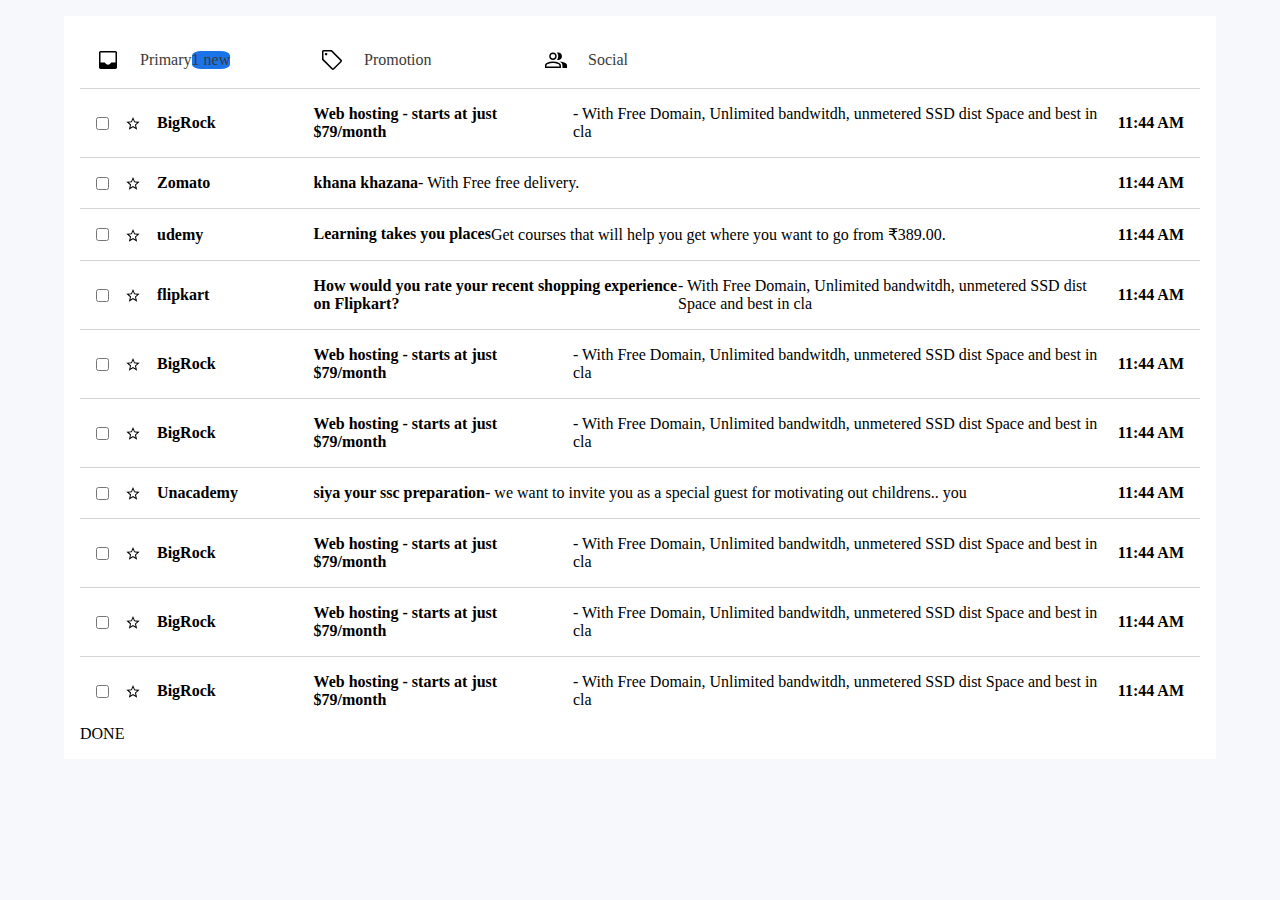
<file: index.html>
<!DOCTYPE html>
<html lang="en">
<head>
    <meta charset="UTF-8">
    <meta http-equiv="X-UA-Compatible" content="IE=edge">
    <meta name="viewport" content="width=, initial-scale=1.0">
    <title>Document</title>
    <link rel="stylesheet" href="./style.css">
</head>
<body>
<!--Start     
    TODO
    color 
    font imags
blue:#1A73E8
grey--#3A3A3A
#F2F2F2
hover #0B57D0
-->
<div class="main">
    <div class="main2">
        <div class="container">
            <img src="./image/primary.svg" alt="" class="primary">
            <p> Primary</p>
            <div class="notif">1 new</div>
        </div>
        <div class="container">
            <img src="./image/tag.svg" alt="" class="primary">
            <p>Promotion</p>
        </div>
        <div class="container"> 
            <img src="./image/social.svg" alt="" class="primary">
            <p>Social</p>
        </div>
    </div>
    <div class="main3">
        <div class="fst">
            <input type="checkbox">
            <img src="./image/star.svg" alt="" class="main3img">
            <b>BigRock</b>
        </div>
        <div class="snd"> 
            <b> Web hosting - starts at just $79/month </b>- With Free Domain, Unlimited bandwitdh, unmetered SSD dist Space and best in cla</div>
            <div class="3rd"> <b>11:44 AM</b>
            </div>

    </div>
    <div class="main3">
        <div class="fst">
            <input type="checkbox">
            <img src="./image/star.svg" alt="" class="main3img">
            <b>Zomato</b>
        </div>
        <div class="snd"> 
            <b> khana khazana </b>- With Free free delivery.</div>
            <div class="3rd"> <b>11:44 AM</b>
            </div>

    </div>
    <div class="main3">
        <div class="fst">
            <input type="checkbox">
            <img src="./image/star.svg" alt="" class="main3img">
            <b>udemy</b>
        </div>
        <div class="snd"> 
            <b> Learning takes you places </b>
                Get courses that will help you get where you want to go from ₹389.00.</div>
            <div class="3rd"> <b>11:44 AM</b>
            </div>

    </div><div class="main3">
        <div class="fst">
            <input type="checkbox">
            <img src="./image/star.svg" alt="" class="main3img">
            <b>flipkart</b>
        </div>
        <div class="snd"> 
            <b> How would you rate your recent shopping experience on Flipkart?</b>- With Free Domain, Unlimited bandwitdh, unmetered SSD dist Space and best in cla</div>
            <div class="3rd"> <b>11:44 AM</b>
            </div>

    </div><div class="main3">
        <div class="fst">
            <input type="checkbox">
            <img src="./image/star.svg" alt="" class="main3img">
            <b>BigRock</b>
        </div>
        <div class="snd"> 
            <b> Web hosting - starts at just $79/month </b>- With Free Domain, Unlimited bandwitdh, unmetered SSD dist Space and best in cla</div>
            <div class="3rd"> <b>11:44 AM</b>
            </div>

    </div><div class="main3">
        <div class="fst">
            <input type="checkbox">
            <img src="./image/star.svg" alt="" class="main3img">
            <b>BigRock</b>
        </div>
        <div class="snd"> 
            <b> Web hosting - starts at just $79/month </b>- With Free Domain, Unlimited bandwitdh, unmetered SSD dist Space and best in cla</div>
            <div class="3rd"> <b>11:44 AM</b>
            </div>

    </div><div class="main3">
        <div class="fst">
            <input type="checkbox">
            <img src="./image/star.svg" alt="" class="main3img">
            <b>Unacademy</b>
        </div>
        <div class="snd"> 
            <b> siya your ssc preparation </b>- we want to invite you as a special guest for motivating out childrens.. you</div>
            <div class="3rd"> <b>11:44 AM</b>
            </div>

    </div><div class="main3">
        <div class="fst">
            <input type="checkbox">
            <img src="./image/star.svg" alt="" class="main3img">
            <b>BigRock</b>
        </div>
        <div class="snd"> 
            <b> Web hosting - starts at just $79/month </b>- With Free Domain, Unlimited bandwitdh, unmetered SSD dist Space and best in cla</div>
            <div class="3rd"> <b>11:44 AM</b>
            </div>

    </div><div class="main3">
        <div class="fst">
            <input type="checkbox">
            <img src="./image/star.svg" alt="" class="main3img">
            <b>BigRock</b>
        </div>
        <div class="snd"> 
            <b> Web hosting - starts at just $79/month </b>- With Free Domain, Unlimited bandwitdh, unmetered SSD dist Space and best in cla</div>
            <div class="3rd"> <b>11:44 AM</b>
            </div>

    </div>
    <div class="main3">
        <div class="fst">
            <input type="checkbox">
            <img src="./image/star.svg" alt="" class="main3img">
            <b>BigRock</b>
        </div>
        <div class="snd"> 
            <b> Web hosting - starts at just $79/month </b>- With Free Domain, Unlimited bandwitdh, unmetered SSD dist Space and best in cla</div>
            <div class="3rd"> <b>11:44 AM</b>
            </div>

    </div>
    DONE
</div>

</body>
</html>
</file>
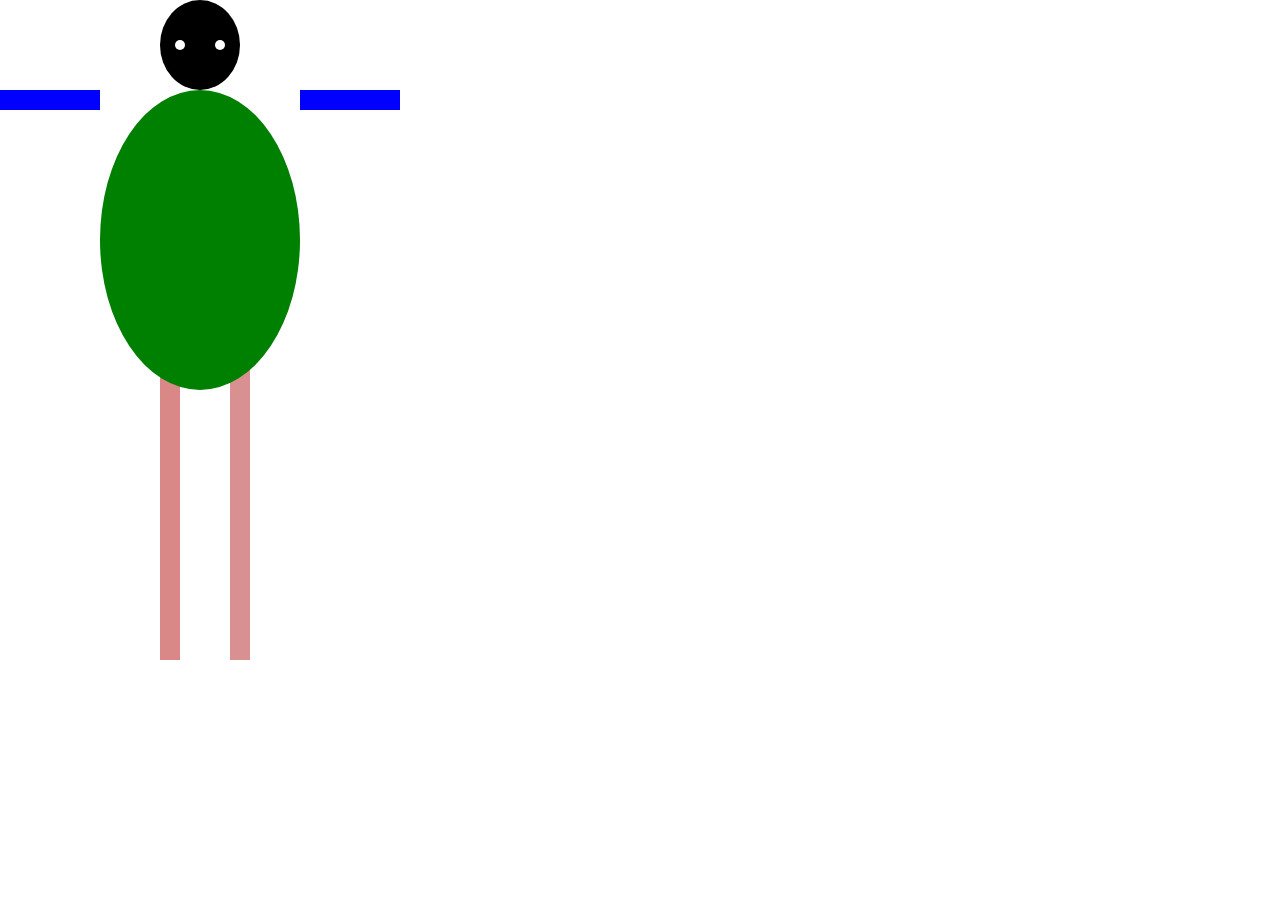
<file: snowman/index.html>
<!DOCTYPE html>
<html lang="en">
<head>
    <meta charset="UTF-8">
    <meta http-equiv="X-UA-Compatible" content="IE=edge">
    <meta name="viewport" content="width=device-width, initial-scale=1.0">
    <title>Document</title>
    <link rel="stylesheet" href="./style.css">
</head>
<body>
    <div class="snowman">
        <div class="head">
            <div class="eye"></div>
            <div class="eye"></div>
        </div>
        <div class="body">
            <div class="hand"></div>
            <div class="pet"></div>
            <div class="hand"></div>
        </div>
        <div class="leg"> 
            <div class="right"></div>
            <div class="left"></div>
        </div>
    </div>
</body>
</html>
</file>
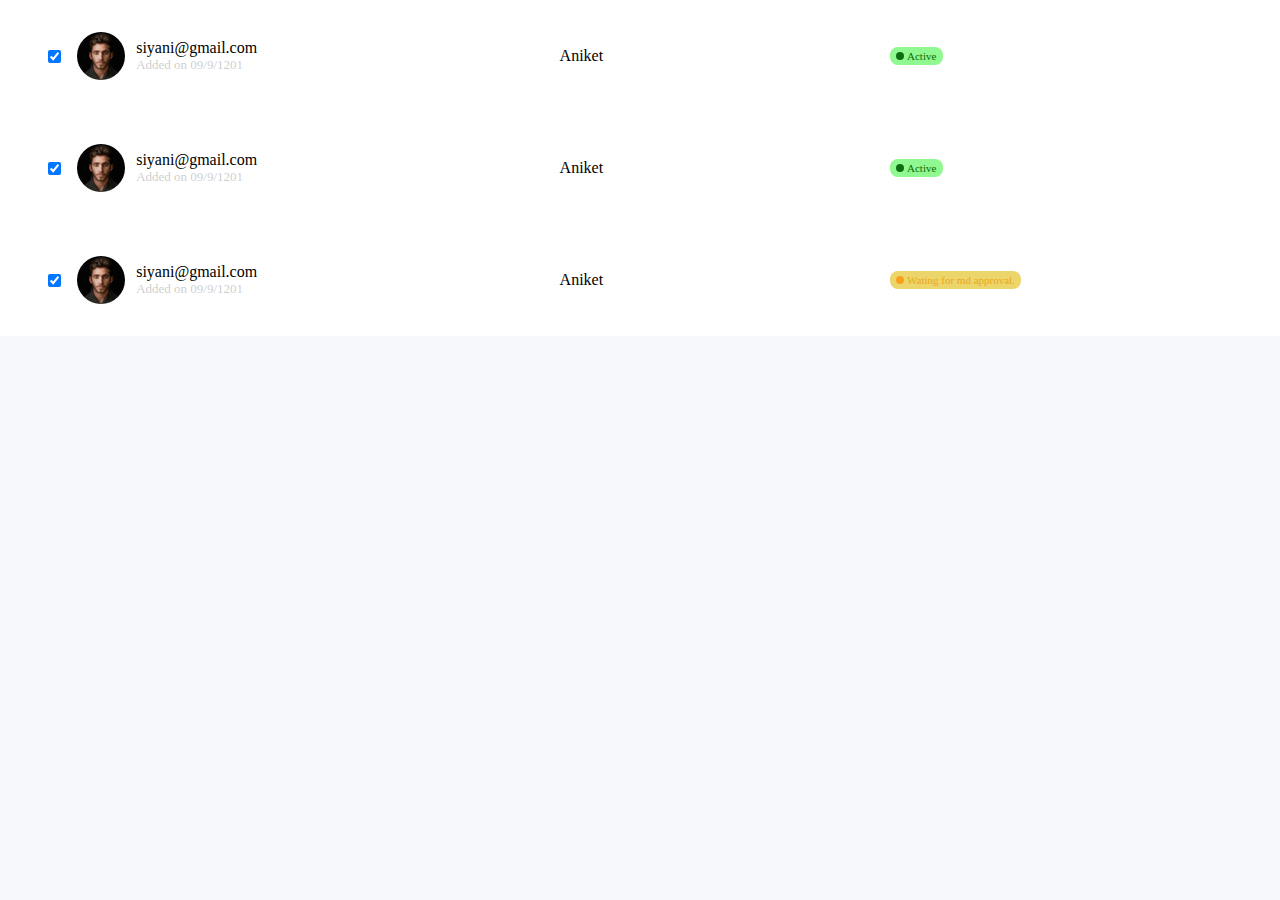
<file: page1.html>
<!DOCTYPE html>
<html lang="en">
<head>
    <meta charset="UTF-8">
    <meta http-equiv="X-UA-Compatible" content="IE=edge">
    <meta name="viewport" content="width=device-width, initial-scale=1.0">
    <title>tstt</title>
    <link rel="stylesheet" href="style.css">
</head>
<body>
    <div class="main_2">
        <div class="box">
            <input class="checkbox" checked="checked" type="checkbox" name="" id="">
            <img class="img" src="./icon.jfif" alt="" srcset="">
            <div class="grp">
                <p class="email">siyani@gmail.com</p>
                <p class="message">Added on 09/9/1201</p>
            </div>
        </div>

        <div class="box-m">Aniket</div>

        <div class="status">
            <div class="active ss">
                <div class="gol"></div>
                Active
            </div>
        </div>
    </div>
    <div class="main_2">
        <div class="box">
            <input class="checkbox" checked="checked" type="checkbox" name="" id="">
            <img class="img" src="./icon.jfif" alt="" srcset="">
            <div class="grp">
                <p class="email">siyani@gmail.com</p>
                <p class="message">Added on 09/9/1201</p>
            </div>
        </div>

        <div class="box-m">Aniket</div>

        <div class="status">
            <div class="active ss">
                <div class="gol"></div>
                Active
            </div>
        </div>
    </div>
    <div class="main_2">
        <div class="box">
            <input class="checkbox" checked="checked" type="checkbox" name="" id="">
            <img class="img" src="./icon.jfif" alt="" srcset="">
            <div class="grp">
                <p class="email">siyani@gmail.com</p>
                <p class="message">Added on 09/9/1201</p>
            </div>
        </div>

        <div class="box-m">Aniket</div>

        <div class="status">
            <div class="wating ss">
                <div class="gol-w "></div>
                Wating for md approval.
            </div>
        </div>
    </div>
</body>
</html>
</file>
<file: style.css>
*{
    margin: 0;
    padding: 0;
    box-sizing: border-box;
}

.main{
    background: white;
    padding: 1rem;
    margin: 1rem auto 0 auto;
    width: 90%;

}
.main2{
    display: flex;
    
    
    

}
.primary{
    width: 1.5rem;
    height: 1.5rem;
    margin-right: 20px;
}
.primary:hover{
    color: #1A73E8;

    
}
.container:hover{
    background-color: #f2f2f2;
}
.container{
    display: flex;
    width: 20%;
    color:#3A3A3A ;
    align-items: center;
    padding: 1rem;
    
}
p:hover{
    color:#1A73E8;
}
body{
    background: #f6f8fc;
}
.main3{
    display: flex;
    align-items: center;
    justify-content: space-between;
    border: solid #8686865b .5px;
    border-left: 0;
    border-right: 0;
    padding: 1rem;
    border-bottom: 0;
}
.fst{
    display: flex;
    align-items: center;
    width: 20%;
}
.main3img{
    width: 1rem;
    height: 1rem;
    margin: auto 1rem;
    
    
    

}
.snd{
    display: flex;
    flex: 1;
    

}
.notif{
    background: #1A73E8;
    border-radius: 25%;
}
/* .main3>.snd{
    color: #696969b7;
    font-weight: bold;
} */
.main3>b{
        color:#050505 ;

} 

.img{
    width: 3rem;
    height: 3rem;
    border-radius: 100rem;
    margin-right: .7rem;
}
.box{
    display: flex;
   
    align-items: center;
    padding: 1rem;
    
}

.checkbox{
    margin: 1rem;
    border-radius: 1rem;
    background-color: #afafaf;
    
}
.message{
    color: #b4b4b4a9;
    font-size: 13px;
}

.main_2{
    background-color: rgb(255, 255, 255);
    padding: 1rem;
    align-items: center;
    display: flex;
    justify-content: space-between;

}

.ss{
    width: max-content;
    border-radius: .5rem;
    display: flex;
    align-items: center;
    justify-content: center;
    font-size: 11px;
    padding: .2rem .4rem;
}
.active{
    color: rgb(14, 109, 14);
    background-color: rgba(64, 243, 64, 0.582);
}
.wating{
    color: rgb(235, 168, 25);
    background-color: rgba(223, 182, 0, 0.582);
}
.gol{
    width: 8px;
    height: 8px;
    margin-right: 3px;
    border-radius: 100rem;
    background-color: rgb(14, 109, 14);
}
.gol-w{
    width: 8px;
    height: 8px;
    margin-right: 3px;
    border-radius: 100rem;
    background-color: rgb(248, 161, 31);
}
.status{
    width: 30%;
}
</file>
<file: snowman/style.css>
*{
    margin: 0;
    padding: 0;
    box-sizing: border-box;
}
.snowman{
    display: flex;
    flex-direction: column;
}

.head{
    background: #000;
    width: 80px;
    height:90px;
    border-radius: 50%;
    margin-left: 160px;
    display: flex;
    align-items: center;
    justify-content: space-around;
    
    
    
}
.eye{
    width: 10px;
    height:10px;
    border-radius: 50%;
    background:white;
   

}
.body{
    /* width: 800px; */
    height:270px;
    display: flex;
}
.hand{
    background: blue;
    width: 100px;
    height:20px;
}
.pet{
    background: green;
    width: 200px;
    height:300px;
    border-radius: 50%;
}
.leg{
    width: 200px;
    height:300px;
    display: flex;
    margin-left: 160px;

}
.right  {
    z-index: -1;
    width: 20px;
    height:300px;
    background: rgb(218, 135, 135);

}
.left{
    margin-left: 50px;
    width: 20px;
    height:300px;
    background-color: rgb(216, 144, 144);
    z-index: -1;
}
</file>
